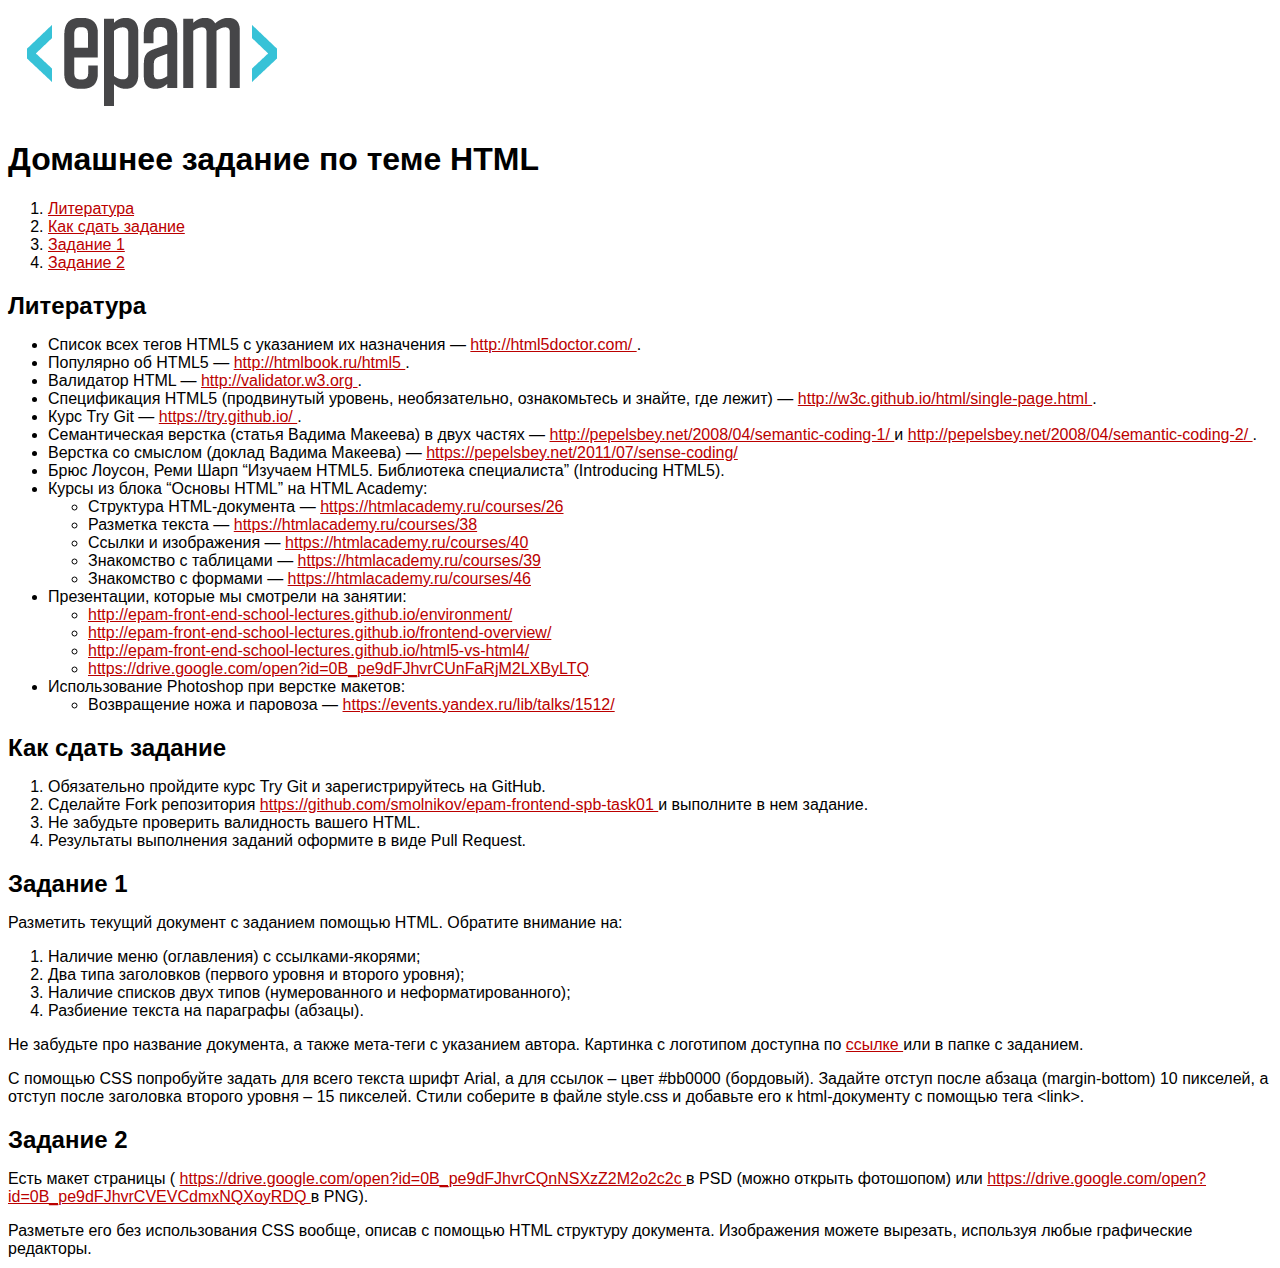
<file: index.html>
<!DOCTYPE html>
<html lang = "ru">
	<head>
		<meta charset = "utf-8">
		<meta name = "author" content = "Viktoriia Kniazeva">
		<title>Домашнее задание по HTML</title>
		<link href = "css/style.css" rel = "stylesheet">
	</head>
	<body id = "siteBody">
		<header>
			<img src = "img/EPAM_LOGO_Full_Color_RGB.png" alt = "">
			<h1>Домашнее задание по теме HTML</h1>
				<nav>
					<ol>
						<li>
							<a href = "#siteBody-literature" title = "">
								Литература
							</a>
						</li>
						<li>
							<a href = "#siteBody-howToDo" title = "">
								Как сдать задание
							</a>
						</li>
						<li>
							<a href = "#siteBody-firstTask" title = "">
								Задание 1
							</a>
						</li>
						<li>
							<a href = "#siteBody-secondTask" title = "">
								Задание 2
							</a>
						</li>
					</ol>
				</nav>
		</header>
		<main>
			<section>
				<h2 id = "siteBody-literature">Литература</h2>
					<p>
						<ul>
							<li>
								Список всех тегов HTML5 с указанием их назначения — 
								<a href = "http://html5doctor.com/" title = "" target = "_blank">
									http://html5doctor.com/
								</a>
								.
							</li>
							<li>
								Популярно об HTML5 — 
								<a href = "http://htmlbook.ru/html5" title = "" target = "_blank">
									http://htmlbook.ru/html5
								</a>
								.
							</li>
							<li>
								Валидатор HTML — 
								<a href = "http://validator.w3.org" title = "" target = "_blank">
									http://validator.w3.org
								</a>
								.
							</li>
							<li>
								Спецификация HTML5 (продвинутый уровень, необязательно, ознакомьтесь и знайте, где лежит) — 
								<a href = "http://w3c.github.io/html/single-page.html" title = "" target = "_blank">
									http://w3c.github.io/html/single-page.html
								</a>
								.
							</li>
							<li>
								Курс Try Git — 
								<a href = "https://try.github.io/" title = "" target = "_blank">
									https://try.github.io/
								</a>
								.
							</li>
							<li>
								Семантическая верстка (статья Вадима Макеева) в двух частях — 
								<a href = "http://pepelsbey.net/2008/04/semantic-coding-1/" title = "" target = "_blank">
									http://pepelsbey.net/2008/04/semantic-coding-1/
								</a>
								 и 
								<a href = "http://pepelsbey.net/2008/04/semantic-coding-2/" title = "" target = "_blank">
									http://pepelsbey.net/2008/04/semantic-coding-2/
								</a>
								.
							</li>
							<li>
								Верстка со смыслом (доклад Вадима Макеева) — 
								<a href = "https://pepelsbey.net/2011/07/sense-coding/" title = "" target = "_blank">
									https://pepelsbey.net/2011/07/sense-coding/
								</a>
							</li>
							<li>
								Брюс Лоусон, Реми Шарп “Изучаем HTML5. Библиотека специалиста” (Introducing HTML5).
							</li>
							<li>
								Курсы из блока “Основы HTML” на HTML Academy:
								<ul>
									<li>
										Структура HTML-документа — 
										<a href = "https://htmlacademy.ru/courses/26" title = "" target = "_blank">
											https://htmlacademy.ru/courses/26
										</a>
									</li>
									<li>
										Разметка текста — 
										<a href = "https://htmlacademy.ru/courses/38" title = "" target = "_blank">
											https://htmlacademy.ru/courses/38
										</a>
									</li>
									<li>
										Ссылки и изображения — 
										<a href = "https://htmlacademy.ru/courses/40" title = "" target = "_blank">
											https://htmlacademy.ru/courses/40
										</a>
									</li>
									<li>
										Знакомство с таблицами — 
										<a href = "https://htmlacademy.ru/courses/39" title = "" target = "_blank">
											https://htmlacademy.ru/courses/39
										</a>
									</li>
									<li>
										Знакомство с формами — 
										<a href = "https://htmlacademy.ru/courses/46" title = "" target = "_blank">
											https://htmlacademy.ru/courses/46
										</a>
									</li>
								</ul>
							</li>
							<li>
								Презентации, которые мы смотрели на занятии:
								<ul>
									<li>
										<a href = "http://epam-front-end-school-lectures.github.io/environment/" title = "" target = "_blank">
											http://epam-front-end-school-lectures.github.io/environment/
										</a>
									</li>
									<li>
										<a href = "http://epam-front-end-school-lectures.github.io/frontend-overview/" title = "" target = "_blank">
											http://epam-front-end-school-lectures.github.io/frontend-overview/
										</a>
									</li>
									<li>
										<a href = "http://epam-front-end-school-lectures.github.io/html5-vs-html4/" title = "" target = "_blank">
											http://epam-front-end-school-lectures.github.io/html5-vs-html4/
										</a>
									</li>
									<li>
										<a href = "https://drive.google.com/open?id=0B_pe9dFJhvrCUnFaRjM2LXByLTQ" title = "" target = "_blank">
											https://drive.google.com/open?id=0B_pe9dFJhvrCUnFaRjM2LXByLTQ
										</a>
									</li>
								</ul>
							</li>
							<li>
								Использование Photoshop при верстке макетов:
								<ul>
									<li>
										Возвращение ножа и паровоза — 
										<a href = "https://events.yandex.ru/lib/talks/1512/" title = "" target = "_blank">
											https://events.yandex.ru/lib/talks/1512/
										</a>
									</li>
								</ul>
							</li>
						</ul>
					</p>
			</section>

			<section>
				<h2 id = "siteBody-howToDo">Как сдать задание</h2>
					<p>
						<ol>
							<li>
								Обязательно пройдите курс Try Git и зарегистрируйтесь на GitHub.
							</li>
							<li>
								Сделайте Fork репозитория 
								<a href = "https://github.com/smolnikov/epam-frontend-spb-task01" title = "" target = "_blank">
									https://github.com/smolnikov/epam-frontend-spb-task01
								</a>
								 и выполните в нем задание.
							</li>
							<li>
								Не забудьте проверить валидность вашего HTML.
							</li>
							<li>
								Результаты выполнения заданий оформите в виде Pull Request.
							</li>
						</ol>
					</p>
			</section>

			<section>
				<h2 id = "siteBody-firstTask">Задание 1</h2>
					<p>
						Разметить текущий документ с заданием помощью HTML. Обратите внимание на:
						<ol>
							<li>Наличие меню (оглавления) с ссылками-якорями;</li>
							<li>Два типа заголовков (первого уровня и второго уровня);</li>
							<li>Наличие списков двух типов (нумерованного и неформатированного);</li>
							<li>Разбиение текста на параграфы (абзацы).</li>
						</ol>
					</p>
					<p>
						Не забудьте про название документа, а также мета-теги с указанием автора. Картинка с логотипом доступна по 
						<a href = "https://www.dropbox.com/s/shmbvybsww0hn78/EPAM_LOGO_Full_Color_RGB.png?dl=0" title = "" target = "_blank">
							ссылке
						</a>
						 или в папке с заданием.
					</p>
					<p>
						С помощью CSS попробуйте задать для всего текста шрифт Arial, а для ссылок – цвет #bb0000 (бордовый). Задайте отступ после абзаца (margin-bottom) 10 пикселей, а отступ после заголовка второго уровня – 15 пикселей. Стили соберите в файле style.css и добавьте его к html-документу с помощью тега &lt;link&gt;.
					</p>
			</section>

			<section>
				<h2 id = "siteBody-secondTask">Задание 2</h2>
					<p>
						Есть макет страницы (
						<a href = "https://drive.google.com/open?id=0B_pe9dFJhvrCQnNSXzZ2M2o2c2c" title = "" target = "_blank">
							https://drive.google.com/open?id=0B_pe9dFJhvrCQnNSXzZ2M2o2c2c
						</a>
						 в PSD (можно открыть фотошопом) или 
						<a href = "https://drive.google.com/open?id=0B_pe9dFJhvrCVEVCdmxNQXoyRDQ" title = "" target = "_blank">
							https://drive.google.com/open?id=0B_pe9dFJhvrCVEVCdmxNQXoyRDQ
						</a>
						 в PNG). 
					</p>
					<p>
						Разметьте его без использования CSS вообще, описав с помощью HTML структуру документа. Изображения можете вырезать, используя любые графические редакторы.
					</p>
			</section>
		</main>
	</body>
</html>
</file>
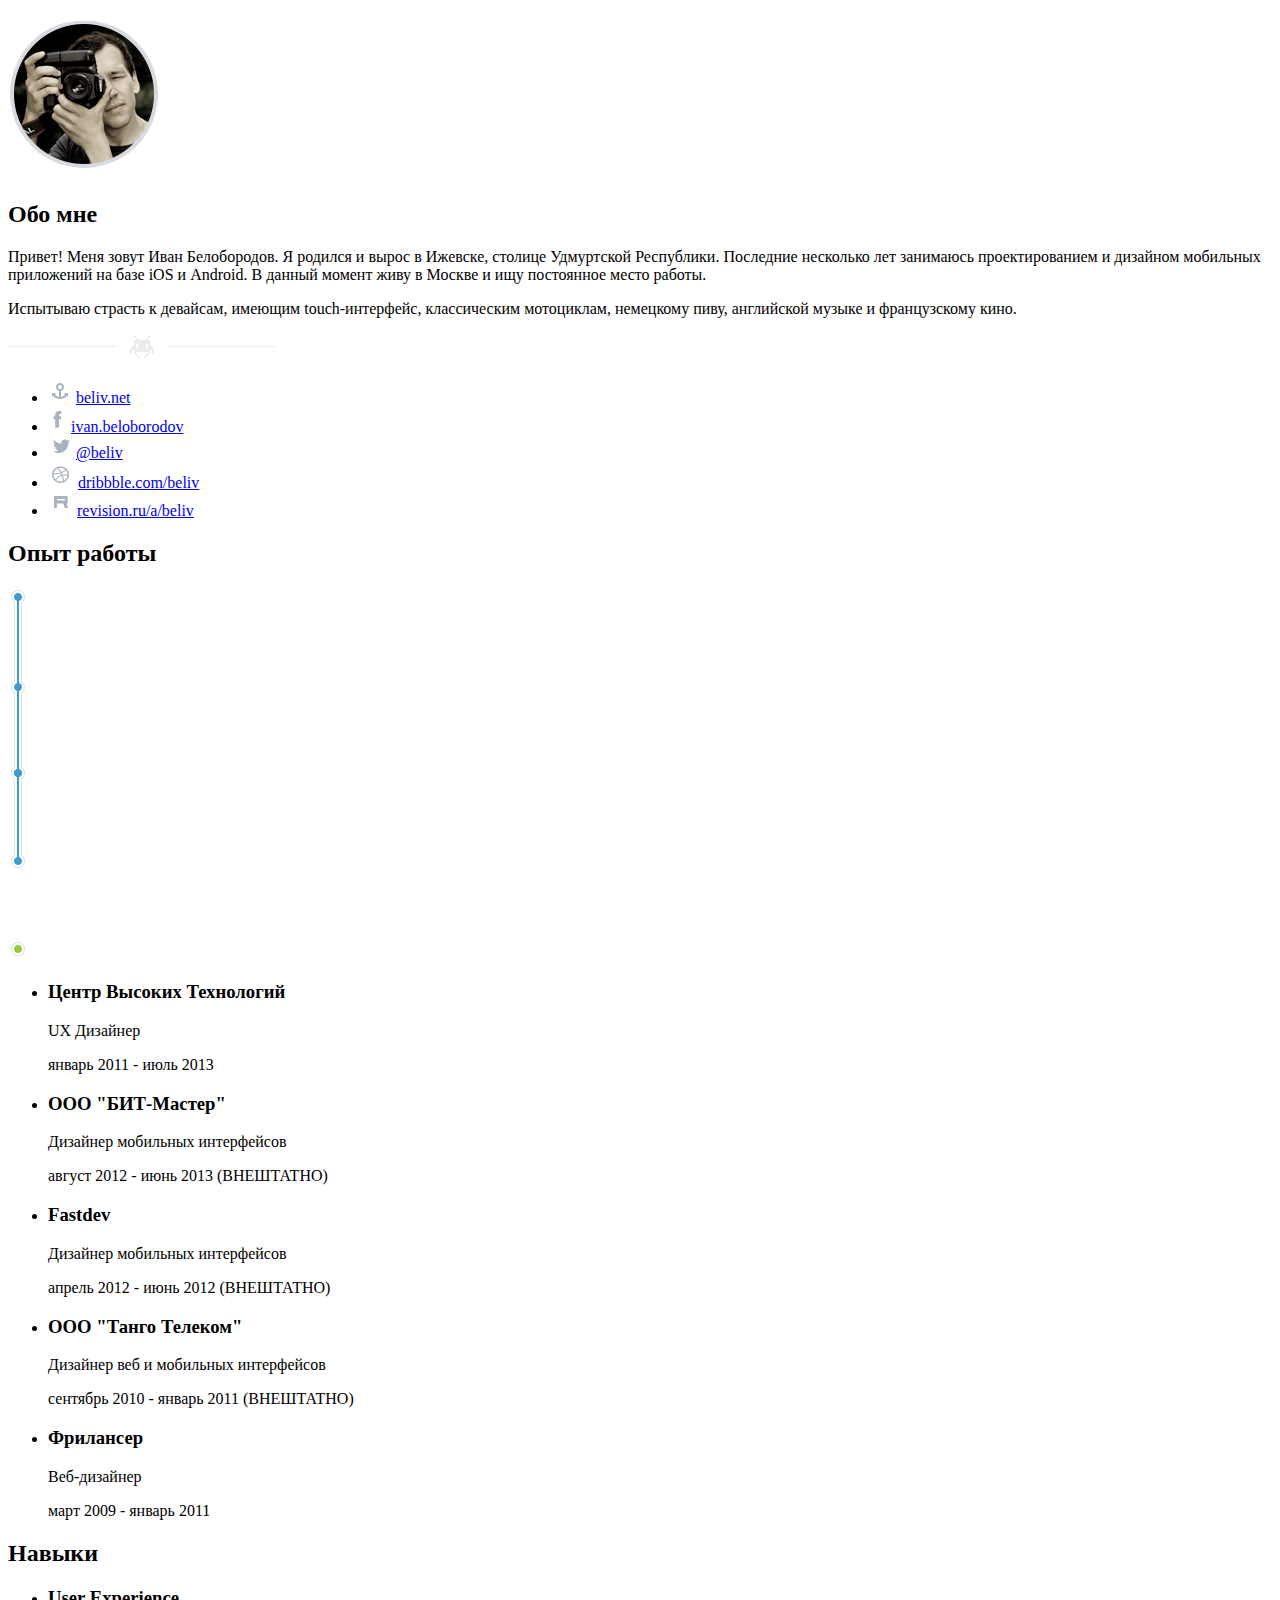
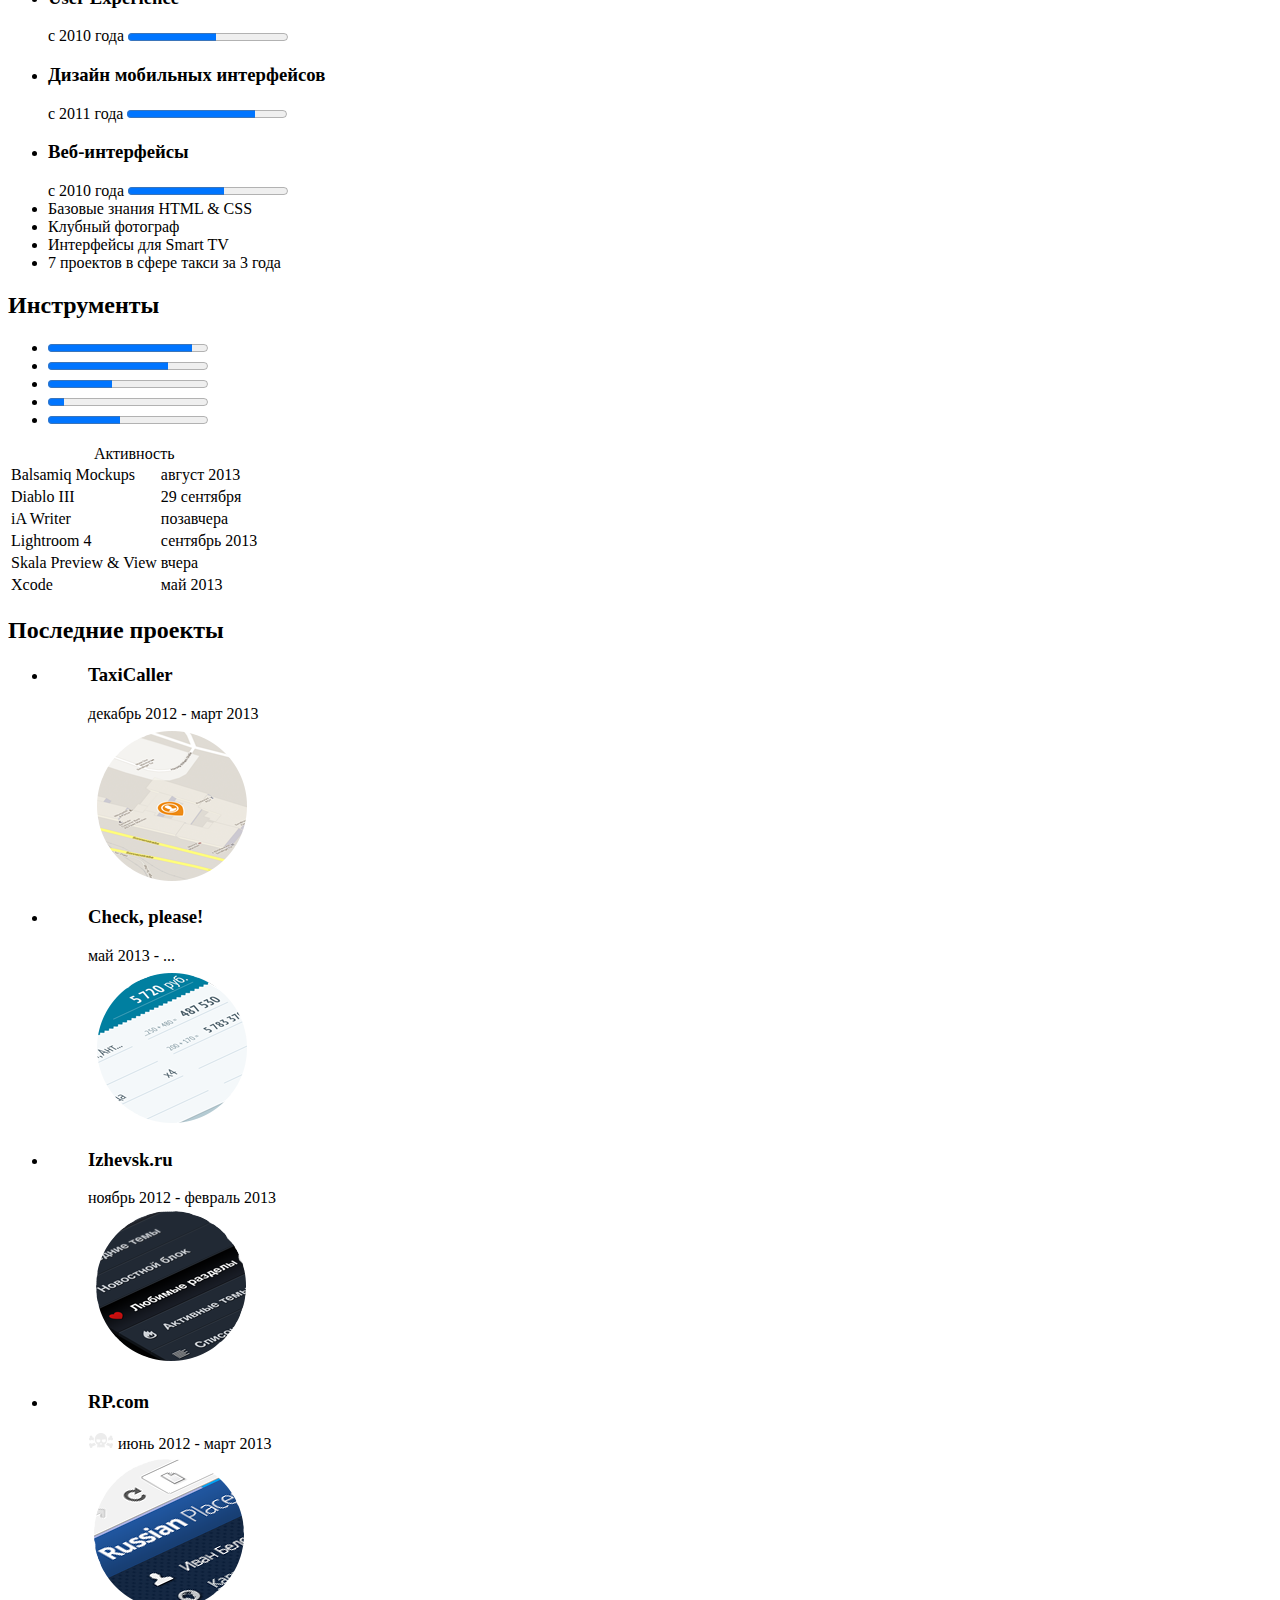
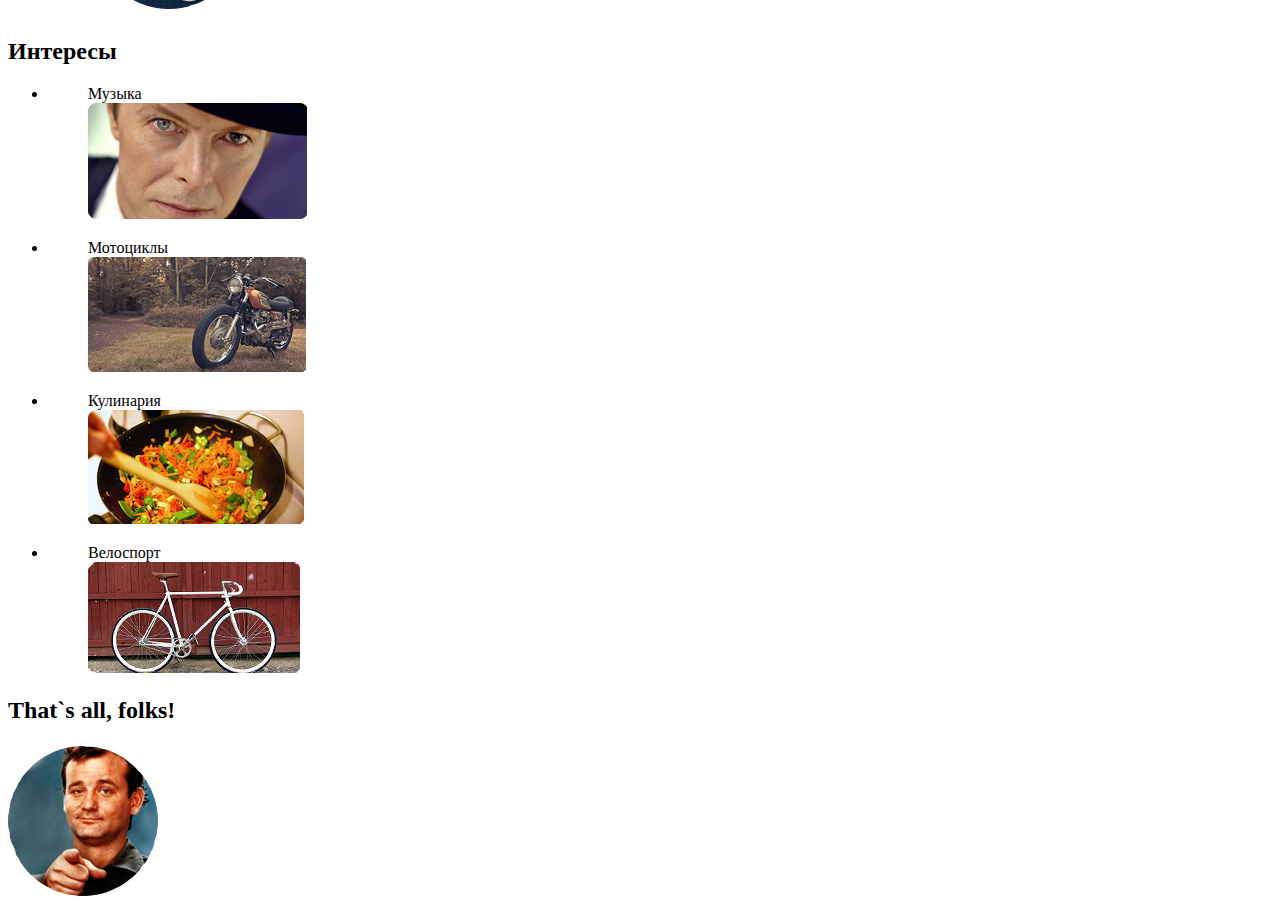
<file: index2.html>
<!DOCTYPE html>
<html lang="ru">
	<head>
		<meta charset="utf-8">
		<meta name="author" content="Viktoriia Kniazeva">
		<title>Макет</title>
	</head>
	<body>
		<main class="siteBody">
			<h1><img src="img/avatar.png" alt="Avatar"></h1>

			<!-- About me -->
			<section class="siteBody__section section__aboutMe">
				<h2>Обо мне</h2>
					<p>Привет! Меня зовут Иван Белобородов. Я родился и вырос в Ижевске, столице Удмуртской Республики. Последние несколько лет занимаюсь проектированием и дизайном мобильных приложений на базе iOS и Android. В данный момент живу в Москве и ищу постоянное место работы.</p>
					<p>Испытываю страсть к девайсам, имеющим touch-интерфейс, классическим мотоциклам, немецкому пиву, английской музыке и французскому кино.</p>

				<img src="img/separator.png" alt="Separator">
				<ul>
					<li>
						<img src="img/anchor_icon.png" alt="Anchor icon">
						<a href="http://beliv.net" title="Personal site">beliv.net</a>
					</li>
					<li>
						<img src="img/facebook_icon.png" alt="Facebook icon">
						<a href="http://facebook.com/ivan.beloborodov" title="Facebook site">ivan.beloborodov</a>
					</li>
					<li>
						<img src="img/twitter_icon.png" alt="Twitter icon">
						<a href="http://twitter.com/@beliv" title="Twitter site">@beliv</a>
					</li>
					<li>
						<img src="img/ball_icon.png" alt="Dribbble icon">
						<a href="http://dribbble.com/beliv" title="Dribbble site">dribbble.com/beliv</a>
					</li>
					<li>
						<img src="img/revision_icon.png" alt="Revision icon">
						<a href="http://revision.ru/a/beliv" title="Revision site">revision.ru/a/beliv</a>
					</li>
				</ul>
			</section>

			<!-- Experience -->
			<section class="siteBody__section section__experience">
				<h2>Опыт работы</h2>
				<img src="img/steps.png" alt = "Time scale">
				<ul>
					<li>
						<h3>Центр Высоких Технологий</h3>
						<p>UX Дизайнер</p>
						<date>январь 2011 - июль 2013</date>
					</li>
					<li>
						<h3>ООО "БИТ-Мастер"</h3>
						<p>Дизайнер мобильных интерфейсов</p>
						<date>август 2012 - июнь 2013 (ВНЕШТАТНО)</date>
					</li>
					<li>
						<h3>Fastdev</h3>
						<p>Дизайнер мобильных интерфейсов</p>
						<date>апрель 2012 - июнь 2012 (ВНЕШТАТНО)</date>
					</li>
					<li>
						<h3>ООО "Танго Телеком"</h3>
						<p>Дизайнер веб и мобильных интерфейсов</p>
						<date>сентябрь 2010 - январь 2011 (ВНЕШТАТНО)</date>
					</li>
					<li>
						<h3>Фрилансер</h3>
						<p>Веб-дизайнер</p>
						<date>март 2009 - январь 2011</date>
					</li>
				</ul>
			</section>

			<!-- Skills -->
			<section class="siteBody__section section__skills">
				<h2>Навыки</h2>
				<ul>
					<li>
						<h3>User Experience</h3>
						<date>с 2010 года</date>
						<progress value="55" max="100">55%</progress>
					</li>
					<li>
						<h3>Дизайн мобильных интерфейсов</h3>
						<date>с 2011 года</date>
						<progress value="80" max="100">80%</progress>
					</li>
					<li>
						<h3>Веб-интерфейсы</h3>
						<date>с 2010 года</date>
						<progress value="60" max="100">60%</progress>
					</li>
					<li>
						Базовые знания HTML &amp; CSS
					</li>
					<li>
						Клубный фотограф
					</li>
					<li>
						Интерфейсы для Smart TV
					</li>
					<li>
						7 проектов в сфере такси за 3 года
					</li>
				</ul>
			</section>

			<!-- Tools -->
			<section class="siteBody__section section__tools">
				<h2>Инструменты</h2>
				<section>
					<ul>
						<li>
							<progress value="90" max="100">Photoshop</progress>
						</li>
						<li>
							<progress value="75" max="100">Illustrator</progress>
						</li>
						<li>
							<progress value="40" max="100">Indesign</progress>
						</li>
						<li>
							<progress value="10" max="100">Sketch</progress>
						</li>
						<li>
							<progress value="45" max="100">Axure</progress>
						</li>
					</ul>
				</section>
				<section>
					<table>
						<caption>Активность</caption>
						<tbody>
							<tr>
								<td>Balsamiq Mockups</td>
								<td>август 2013</td>
							</tr>
							<tr>
								<td>Diablo III</td>
								<td>29 сентября</td>
							</tr>
							<tr>
								<td>iA Writer</td>
								<td>позавчера</td>
							</tr>
							<tr>
								<td>Lightroom 4</td>
								<td>сентябрь 2013</td>
							</tr>
							<tr>
								<td>Skala Preview &amp; View</td>
								<td>вчера</td>
							</tr>
							<tr>
								<td>Xcode</td>
								<td>май 2013</td>
							</tr>
						</tbody>
					</table>
				</section>
			</section>

			<!-- Recent projects -->
			<section class="siteBody__section section__recentProjects">
				<h2>Последние проекты</h2>
				<ul>
					<li>
						<figure>
							<figcaption>
								<h3>TaxiCaller</h3>
								<date>декабрь 2012 - март 2013</date>
							</figcaption>
							<img src="img/taxiCaller.png" alt="Taxi caller project">
						</figure>
					</li>
					<li>
						<figure>
							<figcaption>
								<h3>Check, please!</h3>
								<date>май 2013 - ...</date>
							</figcaption>
							<img src="img/checkPlease.png" alt="Check please project">
						</figure>
					</li>
					<li>
						<figure>
							<figcaption>
								<h3>Izhevsk.ru</h3>
								<date>ноябрь 2012 - февраль 2013</date>
							</figcaption>
							<img src="img/izhevsk.png" alt="Izhevsk project">
						</figure>
					</li>
					<li>
						<figure>
							<figcaption>
								<h3>RP.com</h3>
								<img src="img/scull.png" alt="Dead project">
								<date>июнь 2012 - март 2013</date>
							</figcaption>
							<img src="img/RP.png" alt="RP project">
						</figure>
					</li>
				</ul>
			</section>

			<!-- Interests -->
			<section class="siteBody__section section__interests">
				<h2>Интересы</h2>
				<ul>
					<li>
						<figure>
							<figcaption>Музыка</figcaption>
							<img src="img/music.png" alt="Music">
						</figure>
					</li>
					<li>
						<figure>
							<figcaption>Мотоциклы</figcaption>
							<img src="img/motorbike.png" alt="Motorbike">
						</figure>
					</li>
					<li>
						<figure>
							<figcaption>Кулинария</figcaption>
							<img src="img/cookery.png" alt="Coocery">
						</figure>
					</li>
					<li>
						<figure>
							<figcaption>Велоспорт</figcaption>
							<img src="img/bicycle.png" alt="Bicycle">
						</figure>
					</li>
				</ul>
			</section>
		</main>

		<footer id="siteFooter">
			<h2 id="siteFooter__header">That`s all, folks!</h2>
			<img src="img/footerImg.png" alt="Footer picture: Bill Murray" class="siteFooter__img">
		</footer>
	</body>
</html>
</file>
<file: css/style.css>
* {
	font-family: Arial;
}

a {
	color: #b00; /*#bb0000*/
}

p {
	margin-bottom: 10px;
}

h2 {
	margin-bottom: 15px;
}
</file>
